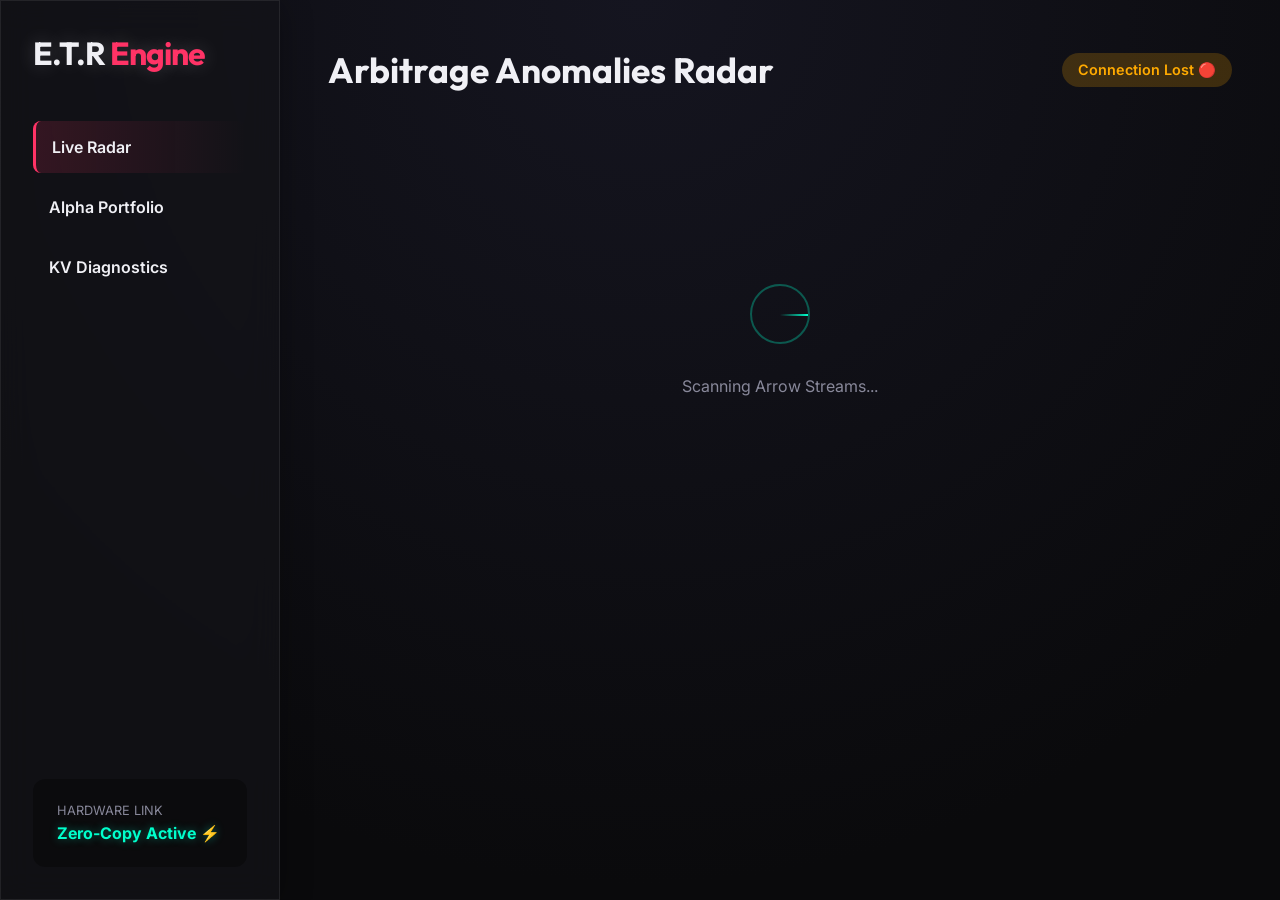
<file: eat-the-rich-ui/index.html>
<!DOCTYPE html>
<html lang="en">
<head>
    <meta charset="UTF-8">
    <meta name="viewport" content="width=device-width, initial-scale=1.0">
    <title>Eat The Rich - Arbitrage Engine</title>
    <!-- Modern Typography -->
    <link href="https://fonts.googleapis.com/css2?family=Inter:wght@400;600;800&family=Outfit:wght@700;900&display=swap" rel="stylesheet">
    <link rel="stylesheet" href="styles.css">
</head>
<body>
    <div class="app-container">
        <!-- Sidebar Navigation (Scaffold) -->
        <aside class="sidebar glass-panel">
            <h1 class="logo">E.T.R <span>Engine</span></h1>
            <nav>
                <div class="nav-item active">Live Radar</div>
                <div class="nav-item">Alpha Portfolio</div>
                <div class="nav-item">KV Diagnostics</div>
            </nav>
            
            <div class="system-status">
                <div class="label">Hardware Link</div>
                <div class="status badage-green">Zero-Copy Active ⚡</div>
            </div>
        </aside>

        <!-- Main Real-Time Dashboard -->
        <main class="dashboard">
            <header>
                <h2>Arbitrage Anomalies Radar</h2>
                <div class="connection-pill" id="conn-status">Connecting...</div>
            </header>

            <!-- Alerts Grid -->
            <div class="grid" id="alerts-grid">
                <!-- Waiting state -->
                <div class="radar-scan">
                    <div class="radar-sweep"></div>
                    <p>Scanning Arrow Streams...</p>
                </div>
            </div>
        </main>
    </div>

    <!-- Template for injected alert cards -->
    <template id="alert-template">
        <div class="alert-card glass-panel pop-in">
            <div class="alert-header">
                <h3 class="ticker-symbol">$TICK</h3>
                <span class="signal-badge"></span>
            </div>
            
            <div class="metric-row">
                <div class="metric-block">
                    <span class="metric-label">Sentiment Shift</span>
                    <span class="metric-value param-hype">+0%</span>
                </div>
                <div class="metric-block">
                    <span class="metric-label">Velocity</span>
                    <span class="metric-value">0.0</span>
                </div>
            </div>

            <div class="structural-tension">
                <strong>Structural Tension Detected:</strong> Extreme irrational momentum divergence from YFinance fundamentals.
            </div>
        </div>
    </template>

    <script src="app.js"></script>
</body>
</html>
</file>
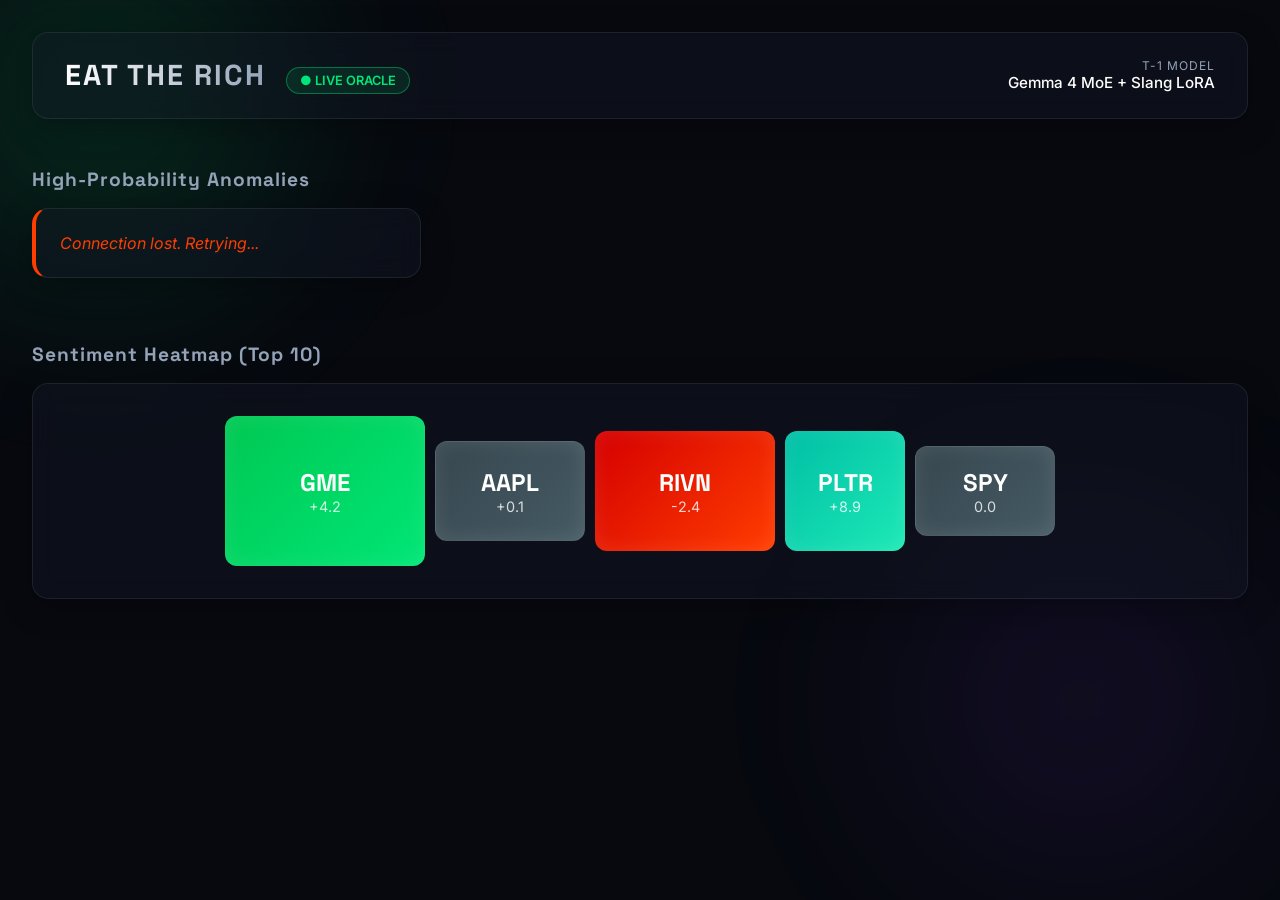
<file: hype-dashboard/index.html>
<!DOCTYPE html>
<html lang="en">
<head>
    <meta charset="UTF-8">
    <meta name="viewport" content="width=device-width, initial-scale=1.0">
    <title>Eat The Rich | Live Sentiment Analytics</title>
    <link rel="stylesheet" href="style.css">
    <link href="https://fonts.googleapis.com/css2?family=Space+Grotesk:wght@300;400;600;700&family=Inter:wght@400;500;600&display=swap" rel="stylesheet">
</head>
<body>
    <div class="glow-bg"></div>
    <div class="glow-bg bg-2"></div>
    
    <div class="dashboard-container">
        <!-- Header -->
        <header class="glass-panel">
            <div class="header-content">
                <div class="title-cluster">
                    <h1>EAT THE RICH</h1>
                    <span class="badge pulse-green">● LIVE ORACLE</span>
                </div>
                <div class="stats-row">
                    <div class="stat">
                        <label>T-1 Model</label>
                        <span>Gemma 4 MoE + Slang LoRA</span>
                    </div>
                </div>
            </div>
        </header>

        <main>
            <!-- Real-time Alerts Panel -->
            <section class="anomalies-section">
                <h2 class="section-title">High-Probability Anomalies</h2>
                <div id="alerts-container" class="alerts-grid">
                    <!-- Alerts injected via WebSocket JS -->
                    <div class="alert-card glass-panel placeholder">
                        <div class="loading-pulse">Waiting for T-1 Divergence Data...</div>
                    </div>
                </div>
            </section>

            <!-- Hype Heatmap (Mocked visual for dashboard) -->
            <section class="heatmap-section">
                <h2 class="section-title">Sentiment Heatmap (Top 10)</h2>
                <div class="heatmap-grid glass-panel">
                    <div class="heat-node bullish" style="width: 200px; height: 150px;">
                        <span class="ticker">GME</span>
                        <span class="score">+4.2</span>
                    </div>
                    <div class="heat-node neutral" style="width: 150px; height: 100px;">
                        <span class="ticker">AAPL</span>
                        <span class="score">+0.1</span>
                    </div>
                    <div class="heat-node bearish" style="width: 180px; height: 120px;">
                        <span class="ticker">RIVN</span>
                        <span class="score">-2.4</span>
                    </div>
                    <div class="heat-node hyper-bullish" style="width: 120px; height: 120px;">
                        <span class="ticker">PLTR</span>
                        <span class="score">+8.9</span>
                    </div>
                    <div class="heat-node neutral" style="width: 140px; height: 90px;">
                        <span class="ticker">SPY</span>
                        <span class="score">0.0</span>
                    </div>
                </div>
            </section>
        </main>
    </div>

    <script src="app.js"></script>
</body>
</html>
</file>
<file: eat-the-rich-ui/styles.css>
:root {
    --bg-dark: #0a0a0c;
    --glass-bg: rgba(20, 20, 25, 0.65);
    --glass-border: rgba(255, 255, 255, 0.08);
    --accent-red: #ff3366;
    --accent-green: #00ffcc;
    --text-main: #f0f0f5;
    --text-dim: #88889a;
    --glow-spread: 15px;
}

* {
    margin: 0;
    padding: 0;
    box-sizing: border-box;
}

body {
    font-family: 'Inter', sans-serif;
    background: radial-gradient(circle at 50% 0%, #151520 0%, var(--bg-dark) 80%);
    color: var(--text-main);
    height: 100vh;
    overflow: hidden;
}

.app-container {
    display: flex;
    height: 100%;
}

/* Glassmorphism Classes */
.glass-panel {
    background: var(--glass-bg);
    backdrop-filter: blur(16px);
    -webkit-backdrop-filter: blur(16px);
    border: 1px solid var(--glass-border);
    box-shadow: 0 4px 30px rgba(0, 0, 0, 0.3);
}

/* Sidebar */
.sidebar {
    width: 280px;
    padding: 2rem;
    display: flex;
    flex-direction: column;
    border-right: 1px solid var(--glass-border);
}

.logo {
    font-family: 'Outfit', sans-serif;
    font-size: 2rem;
    letter-spacing: -1px;
    margin-bottom: 3rem;
    text-shadow: 0 0 20px rgba(255,255,255,0.2);
}

.logo span {
    color: var(--accent-red);
}

.nav-item {
    padding: 1rem;
    margin-bottom: 0.5rem;
    border-radius: 8px;
    cursor: pointer;
    transition: all 0.2s ease;
    font-weight: 600;
}

.nav-item:hover {
    background: rgba(255, 255, 255, 0.05);
}

.nav-item.active {
    background: linear-gradient(90deg, rgba(255, 51, 102, 0.15) 0%, transparent 100%);
    border-left: 3px solid var(--accent-red);
}

.system-status {
    margin-top: auto;
    padding: 1.5rem;
    background: rgba(0, 0, 0, 0.3);
    border-radius: 12px;
}

.label { color: var(--text-dim); font-size: 0.8rem; text-transform: uppercase; margin-bottom: 5px; }
.badage-green { color: var(--accent-green); font-weight: bold; text-shadow: 0 0 10px rgba(0, 255, 204, 0.4); }

/* Main Area */
.dashboard {
    flex: 1;
    padding: 3rem;
    overflow-y: auto;
}

header {
    display: flex;
    justify-content: space-between;
    align-items: center;
    margin-bottom: 3rem;
}

h2 { font-family: 'Outfit', sans-serif; font-size: 2.2rem; }

.connection-pill {
    padding: 0.5rem 1rem;
    border-radius: 20px;
    background: rgba(255, 170, 0, 0.2);
    color: #ffaa00;
    font-weight: 600;
    font-size: 0.9rem;
    animation: pulse 2s infinite;
}

.connection-pill.live {
    background: rgba(0, 255, 204, 0.2);
    color: var(--accent-green);
    animation: none;
    box-shadow: 0 0 var(--glow-spread) rgba(0, 255, 204, 0.2);
}

/* Grid & Cards */
.grid {
    display: grid;
    grid-template-columns: repeat(auto-fill, minmax(380px, 1fr));
    gap: 2rem;
}

.alert-card {
    padding: 2rem;
    border-radius: 16px;
    position: relative;
    overflow: hidden;
    transition: transform 0.3s cubic-bezier(0.4, 0, 0.2, 1);
}

.alert-card:hover {
    transform: translateY(-5px);
    border-color: rgba(255, 255, 255, 0.2);
}

/* Dynamic Flash Triggers */
.alert-card.flash-short {
    box-shadow: inset 0 0 50px rgba(255, 51, 102, 0.2), 0 0 30px rgba(255, 51, 102, 0.3);
    border: 1px solid rgba(255, 51, 102, 0.5);
}

.alert-card.flash-long {
    box-shadow: inset 0 0 50px rgba(0, 255, 204, 0.2), 0 0 30px rgba(0, 255, 204, 0.3);
    border: 1px solid rgba(0, 255, 204, 0.5);
}

.alert-header {
    display: flex;
    justify-content: space-between;
    align-items: center;
    margin-bottom: 1.5rem;
}

.ticker-symbol {
    font-size: 2rem;
    font-family: 'Outfit', sans-serif;
}

.signal-badge {
    padding: 0.4rem 1rem;
    border-radius: 8px;
    font-weight: 800;
    text-transform: uppercase;
    font-size: 0.8rem;
    letter-spacing: 1px;
}

.flash-short .signal-badge { background: var(--accent-red); color: white; }
.flash-long .signal-badge { background: var(--accent-green); color: black; }

.metric-row {
    display: flex;
    gap: 2rem;
    margin-bottom: 1.5rem;
}

.metric-block {
    display: flex;
    flex-direction: column;
}

.metric-label { font-size: 0.85rem; color: var(--text-dim); margin-bottom: 4px; }
.metric-value { font-size: 1.4rem; font-weight: bold; }
.param-hype { color: #fff; }

.structural-tension {
    background: rgba(0,0,0,0.4);
    padding: 1rem;
    border-radius: 8px;
    font-size: 0.9rem;
    line-height: 1.5;
    border-left: 3px solid rgba(255,255,255,0.2);
}

/* Animations */
@keyframes pulse {
    0% { opacity: 0.6; }
    50% { opacity: 1; }
    100% { opacity: 0.6; }
}

.pop-in {
    animation: popIn 0.5s cubic-bezier(0.175, 0.885, 0.32, 1.275) forwards;
}

@keyframes popIn {
    0% { opacity: 0; transform: scale(0.9) translateY(20px); }
    100% { opacity: 1; transform: scale(1) translateY(0); }
}

/* Radar Empty State */
.radar-scan {
    grid-column: 1 / -1;
    height: 400px;
    display: flex;
    flex-direction: column;
    align-items: center;
    justify-content: center;
    color: var(--text-dim);
}

.radar-sweep {
    width: 60px; height: 60px;
    border-radius: 50%;
    border: 2px solid rgba(0, 255, 204, 0.3);
    margin-bottom: 2rem;
    position: relative;
}

.radar-sweep::after {
    content: '';
    position: absolute;
    top: 50%; left: 50%;
    width: 50%; height: 2px;
    background: linear-gradient(90deg, transparent, var(--accent-green));
    transform-origin: left center;
    animation: sweep 2s linear infinite;
}

@keyframes sweep { 100% { transform: rotate(360deg); } }
</file>
<file: hype-dashboard/style.css>
:root {
    --bg-dark: #07090F;
    --glass-bg: rgba(20, 25, 40, 0.4);
    --glass-border: rgba(255, 255, 255, 0.08);
    --accent-green: #00E676;
    --accent-red: #FF3D00;
    --text-primary: #FFFFFF;
    --text-dim: #94A3B8;
}

* {
    margin: 0;
    padding: 0;
    box-sizing: border-box;
}

body {
    background-color: var(--bg-dark);
    color: var(--text-primary);
    font-family: 'Inter', sans-serif;
    min-height: 100vh;
    overflow-x: hidden;
    position: relative;
}

/* Ambient Background Glow */
.glow-bg {
    position: fixed;
    width: 600px;
    height: 600px;
    background: radial-gradient(circle, rgba(0,230,118,0.15) 0%, rgba(0,0,0,0) 70%);
    top: -200px;
    left: -200px;
    border-radius: 50%;
    z-index: -1;
    filter: blur(60px);
}

.glow-bg.bg-2 {
    background: radial-gradient(circle, rgba(124,58,237,0.1) 0%, rgba(0,0,0,0) 70%);
    bottom: -100px;
    right: -100px;
    top: auto;
    left: auto;
}

.dashboard-container {
    max-width: 1400px;
    margin: 0 auto;
    padding: 2rem;
}

/* Typography */
h1, h2, .ticker {
    font-family: 'Space Grotesk', sans-serif;
}

/* Glassmorphism Classes */
.glass-panel {
    background: var(--glass-bg);
    backdrop-filter: blur(12px);
    -webkit-backdrop-filter: blur(12px);
    border: 1px solid var(--glass-border);
    border-radius: 16px;
    box-shadow: 0 8px 32px 0 rgba(0, 0, 0, 0.3);
}

/* Header */
header {
    padding: 1.5rem 2rem;
    margin-bottom: 3rem;
}

.header-content {
    display: flex;
    justify-content: space-between;
    align-items: center;
}

.title-cluster h1 {
    font-size: 1.8rem;
    letter-spacing: 2px;
    background: linear-gradient(to right, #FFF, #94A3B8);
    -webkit-background-clip: text;
    -webkit-text-fill-color: transparent;
    display: inline-block;
    margin-right: 1rem;
}

.badge {
    font-size: 0.8rem;
    font-weight: 600;
    padding: 0.3rem 0.8rem;
    border-radius: 20px;
    border: 1px solid rgba(0, 230, 118, 0.4);
    background: rgba(0, 230, 118, 0.1);
    color: var(--accent-green);
    display: inline-flex;
    align-items: center;
    gap: 6px;
}

.pulse-green {
    animation: pulse 2s infinite;
}

@keyframes pulse {
    0% { opacity: 1; }
    50% { opacity: 0.5; }
    100% { opacity: 1; }
}

.stats-row .stat {
    display: flex;
    flex-direction: column;
    text-align: right;
}

.stat label {
    font-size: 0.75rem;
    color: var(--text-dim);
    text-transform: uppercase;
    letter-spacing: 1px;
}

.stat span {
    font-size: 0.95rem;
    font-weight: 500;
}

/* Main Layout */
.section-title {
    font-size: 1.2rem;
    color: var(--text-dim);
    margin-bottom: 1rem;
    letter-spacing: 1px;
}

.alerts-grid {
    display: grid;
    grid-template-columns: repeat(auto-fill, minmax(320px, 1fr));
    gap: 1.5rem;
    margin-bottom: 4rem;
}

.alert-card {
    padding: 1.5rem;
    transition: transform 0.3s cubic-bezier(0.4, 0, 0.2, 1), box-shadow 0.3s;
    border-left: 4px solid var(--accent-green);
    position: relative;
    overflow: hidden;
}

.alert-card:hover {
    transform: translateY(-5px);
    box-shadow: 0 12px 40px 0 rgba(0, 230, 118, 0.15);
}

.alert-header {
    display: flex;
    justify-content: space-between;
    align-items: center;
    margin-bottom: 1rem;
}

.alert-ticker {
    font-size: 1.4rem;
    font-weight: 700;
    font-family: 'Space Grotesk', sans-serif;
}

.alert-shift {
    background: rgba(0, 230, 118, 0.1);
    color: var(--accent-green);
    padding: 4px 10px;
    border-radius: 8px;
    font-weight: 600;
    font-size: 0.9rem;
}

.alert-body p {
    font-size: 0.9rem;
    color: var(--text-dim);
    margin-bottom: 0.5rem;
}

.alert-body strong {
    color: var(--text-primary);
}

.loading-pulse {
    color: var(--text-dim);
    font-style: italic;
    animation: pulse 2s infinite;
}

/* Heatmap Grid */
.heatmap-grid {
    padding: 2rem;
    display: flex;
    flex-wrap: wrap;
    gap: 10px;
    justify-content: center;
    align-items: center;
}

.heat-node {
    display: flex;
    flex-direction: column;
    justify-content: center;
    align-items: center;
    border-radius: 12px;
    color: white;
    box-shadow: inset 0 0 20px rgba(255,255,255,0.1);
    transition: all 0.3s ease;
    cursor: default;
}

.heat-node:hover {
    transform: scale(1.05);
    z-index: 10;
    box-shadow: inset 0 0 20px rgba(255,255,255,0.3), 0 10px 30px rgba(0,0,0,0.5);
}

.heat-node .ticker {
    font-size: 1.5rem;
    font-weight: 700;
}

.heat-node .score {
    font-size: 0.9rem;
    opacity: 0.8;
}

.bullish { background: linear-gradient(135deg, #00C853, #00E676); }
.hyper-bullish { background: linear-gradient(135deg, #00BFA5, #1DE9B6); }
.bearish { background: linear-gradient(135deg, #D50000, #FF3D00); }
.neutral { background: linear-gradient(135deg, #37474F, #455A64); border: 1px solid rgba(255,255,255,0.1);}
</file>
